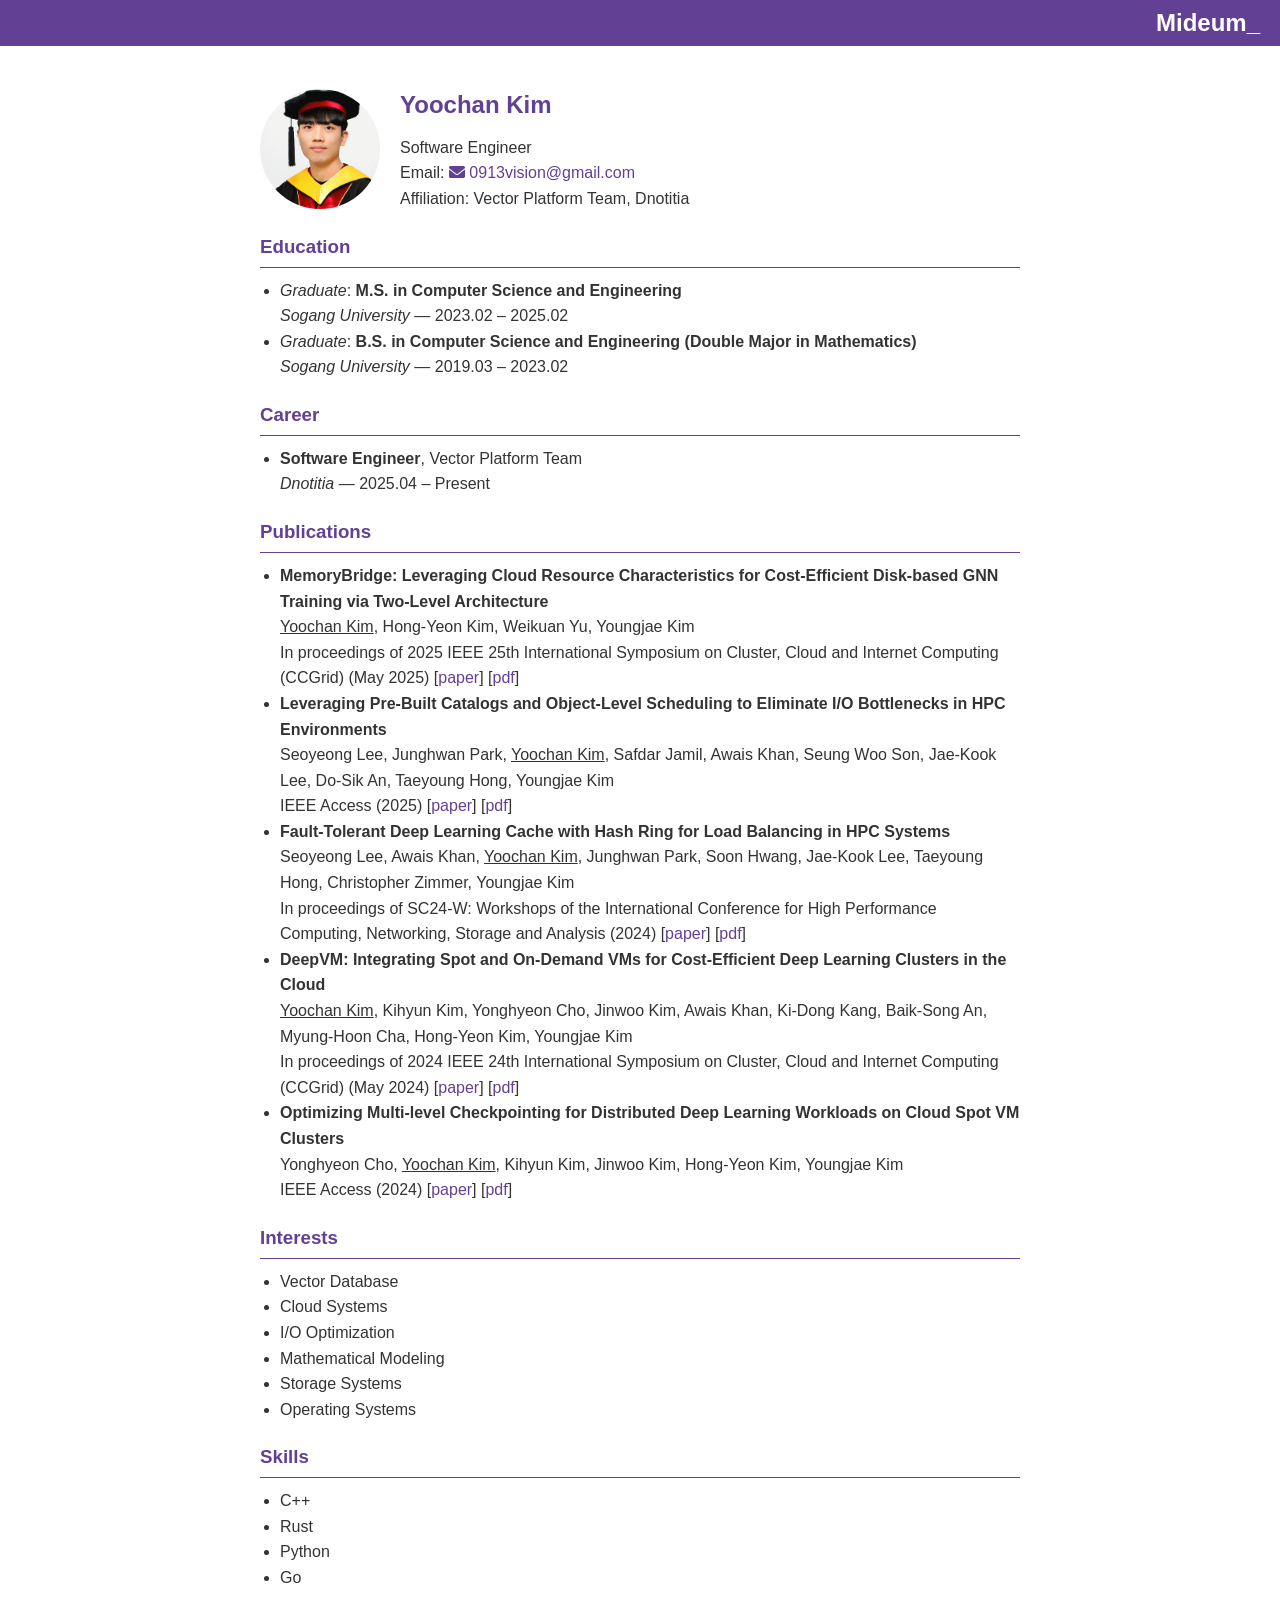
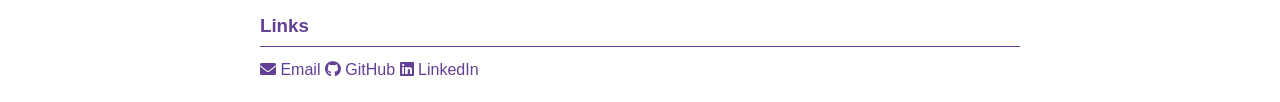
<file: index.html>
<!DOCTYPE html>
<html lang="en">
<head>
  <meta charset="UTF-8" />
  <meta name="viewport" content="width=device-width, initial-scale=1.0" />
  <title>Mideum_</title>
  <!-- Font Awesome for icons -->
  <link rel="stylesheet" href="https://cdnjs.cloudflare.com/ajax/libs/font-awesome/6.0.0-beta3/css/all.min.css" />
  <link rel="stylesheet" href="style.css" />
</head>
<body>
  <header class="site-header">
    <h1>Mideum_</h1>
  </header>

  <div class="container">
    <section class="intro">
      <div class="profile">
        <img src="photo.jpg" alt="Photo" />
        <div class="info">
          <h2>Yoochan Kim</h2>
          <p>Software Engineer</p>
          <p>
            Email: <a href="mailto:0913vision@gmail.com"><i class="fa fa-envelope"></i> 0913vision@gmail.com</a>
          </p>
          <p>Affiliation: Vector Platform Team, Dnotitia</p>
        </div>
      </div>
    </section>

    <section id="education">
        <h3>Education</h3>
        <ul>
          <li>
            <em>Graduate</em>: <strong>M.S. in Computer Science and Engineering</strong><br>
            <em>Sogang University</em> &mdash; <time datetime="2023-02-22">2023.02 – 2025.02 </time>
          </li>
          <li>
            <em>Graduate</em>: <strong>B.S. in Computer Science and Engineering (Double Major in Mathematics)</strong><br>
            <em>Sogang University</em> &mdash; <time datetime="2019-03-04">2019.03 – 2023.02</time>
          </li>
        </ul>
      </section>

      <section id="career">
        <h3>Career</h3>
        <ul>
          <li>
            <strong>Software Engineer</strong>, Vector Platform Team<br>
            <em>Dnotitia</em> &mdash; <time datetime="2025-04-21">2025.04 – Present</time>
          </li>
        </ul>
      </section>

      <section id="publications">
        <h3>Publications</h3>
        <ul>
          <li>
            <strong>MemoryBridge: Leveraging Cloud Resource Characteristics for Cost-Efficient Disk-based GNN Training via Two-Level Architecture</strong><br>
            <u>Yoochan Kim</u>, Hong-Yeon Kim, Weikuan Yu, Youngjae Kim<br>
            In proceedings of 2025 IEEE 25th International Symposium on Cluster, Cloud and Internet Computing (CCGrid) (May 2025) [<a href="https://ieeexplore.ieee.org/document/11044829" target="_blank">paper</a>] [<a href="https://discos.sogang.ac.kr/file/2025/intl_conf/CCGRID_2025_Y_Kim.pdf" target="_blank">pdf</a>]
          </li>
          <li>
            <strong>Leveraging Pre-Built Catalogs and Object-Level Scheduling to Eliminate I/O Bottlenecks in HPC Environments</strong><br>
            Seoyeong Lee, Junghwan Park, <u>Yoochan Kim</u>, Safdar Jamil, Awais Khan, Seung Woo Son, Jae-Kook Lee, Do-Sik An, Taeyoung Hong, Youngjae Kim<br>
            IEEE Access (2025) [<a href="https://ieeexplore.ieee.org/document/10935346" target="_blank">paper</a>] [<a href="https://ieeexplore.ieee.org/stamp/stamp.jsp?arnumber=10935346" target="_blank">pdf</a>]
          </li>
          <li>
            <strong>Fault-Tolerant Deep Learning Cache with Hash Ring for Load Balancing in HPC Systems</strong><br>
            Seoyeong Lee, Awais Khan, <u>Yoochan Kim</u>, Junghwan Park, Soon Hwang, Jae-Kook Lee, Taeyoung Hong, Christopher Zimmer, Youngjae Kim<br>
            In proceedings of SC24-W: Workshops of the International Conference for High Performance Computing, Networking, Storage and Analysis (2024) [<a href="https://ieeexplore.ieee.org/document/10820734" target="_blank">paper</a>] [<a href="https://discos.sogang.ac.kr/file/2024/intl_conf/PDSW_2024_S_Lee.pdf" target="_blank">pdf</a>]
          </li>
          <li>
            <strong>DeepVM: Integrating Spot and On-Demand VMs for Cost-Efficient Deep Learning Clusters in the Cloud</strong><br>
            <u>Yoochan Kim</u>, Kihyun Kim, Yonghyeon Cho, Jinwoo Kim, Awais Khan, Ki-Dong Kang, Baik-Song An, Myung-Hoon Cha, Hong-Yeon Kim, Youngjae Kim<br>
            In proceedings of 2024 IEEE 24th International Symposium on Cluster, Cloud and Internet Computing (CCGrid) (May 2024) [<a href="https://ieeexplore.ieee.org/document/10701373" target="_blank">paper</a>] [<a href="https://discos.sogang.ac.kr/file/2024/intl_conf/CCGRID_2024_Y_Kim.pdf" target="_blank">pdf</a>]
          </li>
          <li>
            <strong>Optimizing Multi-level Checkpointing for Distributed Deep Learning Workloads on Cloud Spot VM Clusters</strong><br>
            Yonghyeon Cho, <u>Yoochan Kim</u>, Kihyun Kim, Jinwoo Kim, Hong-Yeon Kim, Youngjae Kim<br>
            IEEE Access (2024) [<a href="https://ieeexplore.ieee.org/document/10639967" target="_blank">paper</a>] [<a href="https://ieeexplore.ieee.org/stamp/stamp.jsp?arnumber=10639967" target="_blank">pdf</a>]
          </li>
        </ul>
      </section>      
      

    <section id="interests">
        <h3>Interests</h3>
        <ul>
          <li>Vector Database</li>
          <li>Cloud Systems</li>
          <li>I/O Optimization</li>
          <li>Mathematical Modeling</li>
          <li>Storage Systems</li>
          <li>Operating Systems</li>
        </ul>
      </section>      

    <section id="skills">
      <h3>Skills</h3>
      <ul>
        <li>C++</li>
        <li>Rust</li>
        <li>Python</li>
        <li>Go</li>
      </ul>
    </section>

    <section id="links">
      <h3>Links</h3>
      <p>
        <a href="mailto:0913vision@gmail.com"><i class="fa fa-envelope"></i> Email</a>
        <a href="https://github.com/0913vision" target="_blank"><i class="fab fa-github"></i> GitHub</a>
        <a href="https://www.linkedin.com/in/%EC%9C%A0%EC%B0%AC-%EA%B9%80-977920308" target="_blank"><i class="fab fa-linkedin"></i> LinkedIn</a>
      </p>
    </section>
  </div>

  <!-- <script src="script.js"></script> -->
</body>
</html>
</file>
<file: style.css>
/* Reset default styles */

:root {
    --primary-color: #624094;
    --font-color: #333;
}

* {
    margin: 0;
    padding: 0;
    box-sizing: border-box;
  }
  
  body {
    font-family: sans-serif;
    background: #fff;
    color: var(--font-color);
    line-height: 1.6;
  }
  
  /* Container */
  .container {
    width: 90%;
    max-width: 800px;
    margin: 0 auto;
    padding: 20px;
  }
  
  /* Header: Darker orange background, slim padding, right-aligned text */
  .site-header {
    background-color: var(--primary-color); 
    color: #fff;
    text-align: right;
    padding: 10px 20px; /* Minimal vertical padding */
    margin: 0;
  }
  
  .site-header h1 {
    font-size: 1.5em;
    line-height: 1.1;
    margin: 0;
  }
  
  /* Profile section styling */
  .intro .profile {
    display: flex;
    align-items: center;
    margin: 20px 0;
  }
  
  .intro .profile img {
    width: 120px;
    height: 120px;
    border-radius: 50%;
    margin-right: 20px;
  }
  
  .intro .profile .info h2 {
    color: var(--primary-color);
    margin-bottom: 10px;
  }
  
  /* Section headings */
  section h3 {
    color: var(--primary-color);
    margin: 20px 0 10px;
    border-bottom: 1px solid #624094;
    padding-bottom: 5px;
  }
  
  /* Link styling */
  a {
    color: var(--primary-color);
    text-decoration: none;
  }
  
  a:hover {
    text-decoration: underline;
  }
  
  /* List styling */
  ul {
    list-style-type: disc;
    margin-left: 20px;
  }
  
  /* 이미지 스타일: 컨테이너 크기에 맞게 확대, 비율 유지 */
  .profile img {
    width: 100%;
    height: 100%;
    object-fit: cover;  /* 이미지 비율 유지하면서 컨테이너 전체를 덮음 */
    display: block;
  }

  #accept {
    color: green;
  }

  #revision {
    color: red;
  }
</file>
